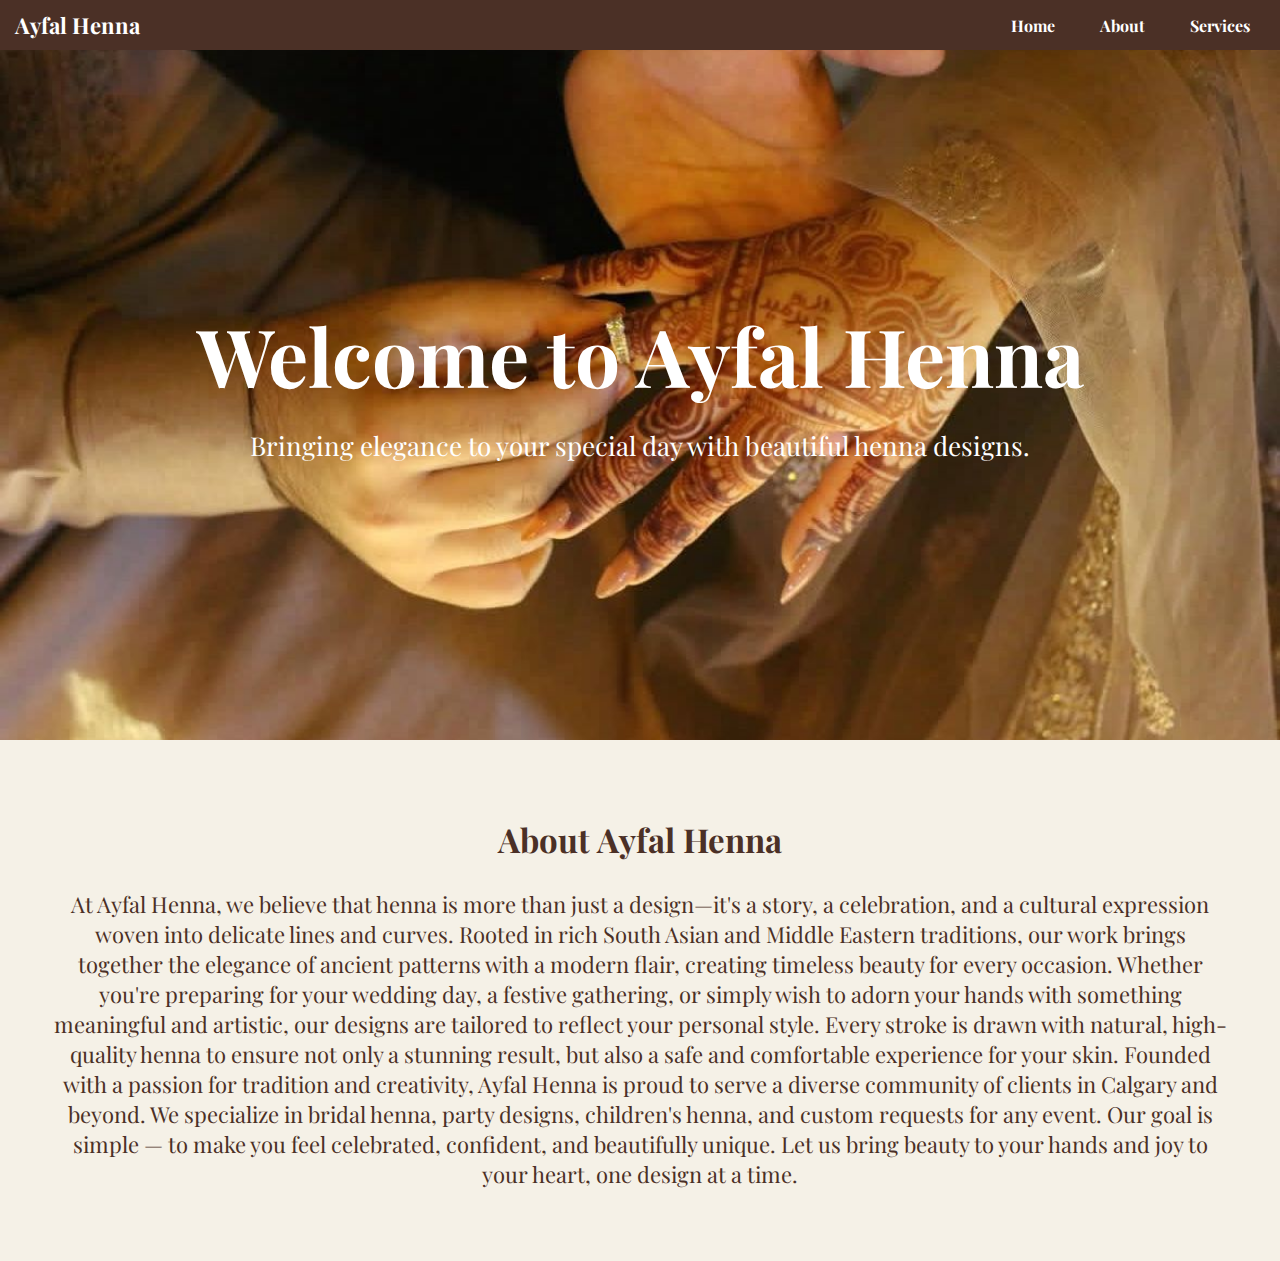
<file: index.html>
<!DOCTYPE html>
<html lang="en">
<head>
    <meta charset="UTF-8">
    <meta name="viewport" content="width=device-width, initial-scale=1.0">
    <link rel="stylesheet" href="styles.css">
    <link rel="preconnect" href="https://fonts.googleapis.com">
    <link rel="preconnect" href="https://fonts.gstatic.com" crossorigin>
    <link href="https://fonts.googleapis.com/css2?family=Libertinus+Mono&family=Playfair+Display:ital,wght@0,400..900;1,400..900&display=swap" rel="stylesheet">

    <title>Ayfal Henna</title>
</head>
<body>
    <header>
    <nav>
        <div class="nav-brand">Ayfal Henna</div>
        <button class="nav-toggle" aria-label="Toggle navigation">
          &#9776;
        </button>
        <ul class="navbar">
            <li> <a href="#home">Home</a></li>
            <li><a href="#services">About</a></li>
            <li><a href="#gallery">Services</a></li>
        </ul>
    </nav>
   </header>
   <section id="home" class="Hero">
    <h1>Welcome to Ayfal Henna</h1>
    <p>Bringing elegance to your special day with beautiful henna designs.</p>
   </section>

   <section id="about" class="content">
    <h2>About Ayfal Henna</h2>
    <p>At Ayfal Henna, we believe that henna is more than just a design—it's a story, a celebration, and a cultural expression woven into delicate lines and curves. Rooted in rich South Asian and Middle Eastern traditions, our work brings together the elegance of ancient patterns with a modern flair, creating timeless beauty for every occasion.

        Whether you're preparing for your wedding day, a festive gathering, or simply wish to adorn your hands with something meaningful and artistic, our designs are tailored to reflect your personal style. Every stroke is drawn with natural, high-quality henna to ensure not only a stunning result, but also a safe and comfortable experience for your skin.

        Founded with a passion for tradition and creativity, Ayfal Henna is proud to serve a diverse community of clients in Calgary and beyond. We specialize in bridal henna, party designs, children's henna, and custom requests for any event. Our goal is simple — to make you feel celebrated, confident, and beautifully unique.

        Let us bring beauty to your hands and joy to your heart, one design at a time.
    </p>
    </section>
    
</body>
</html>
</file>
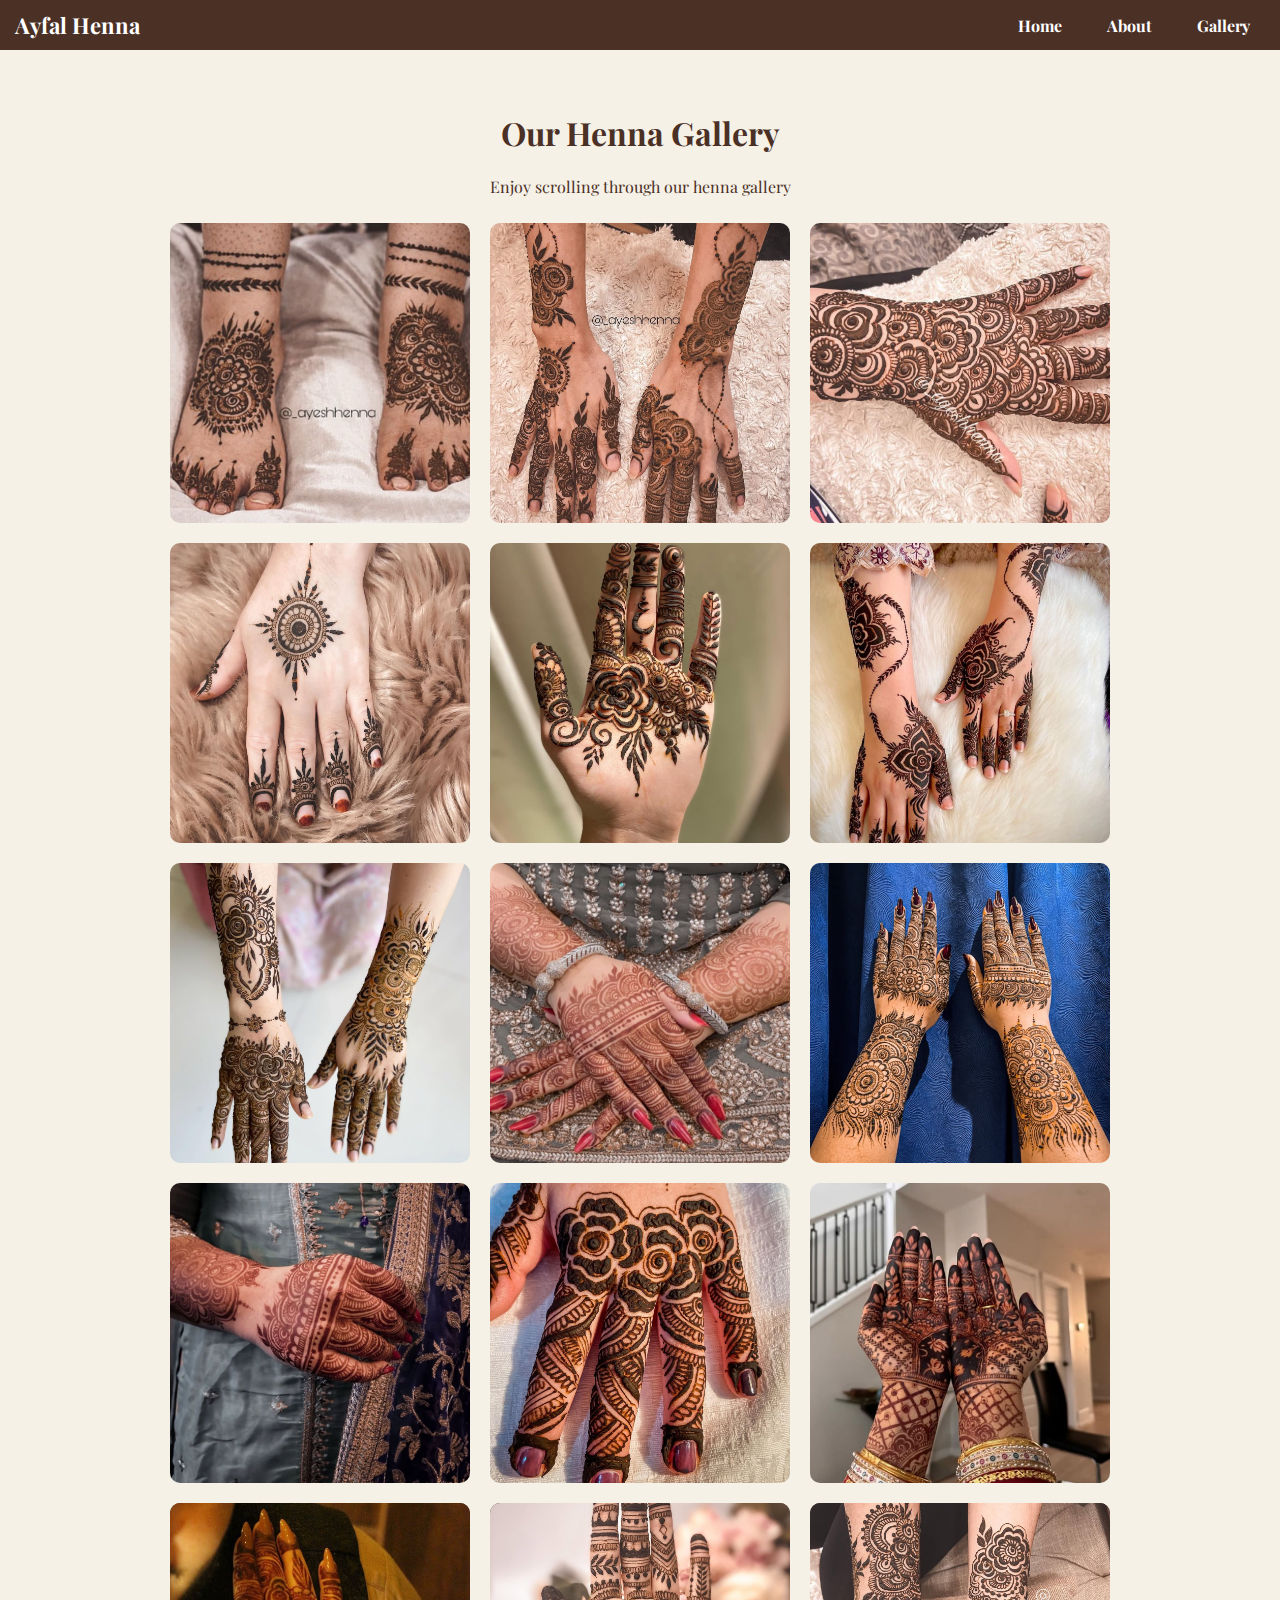
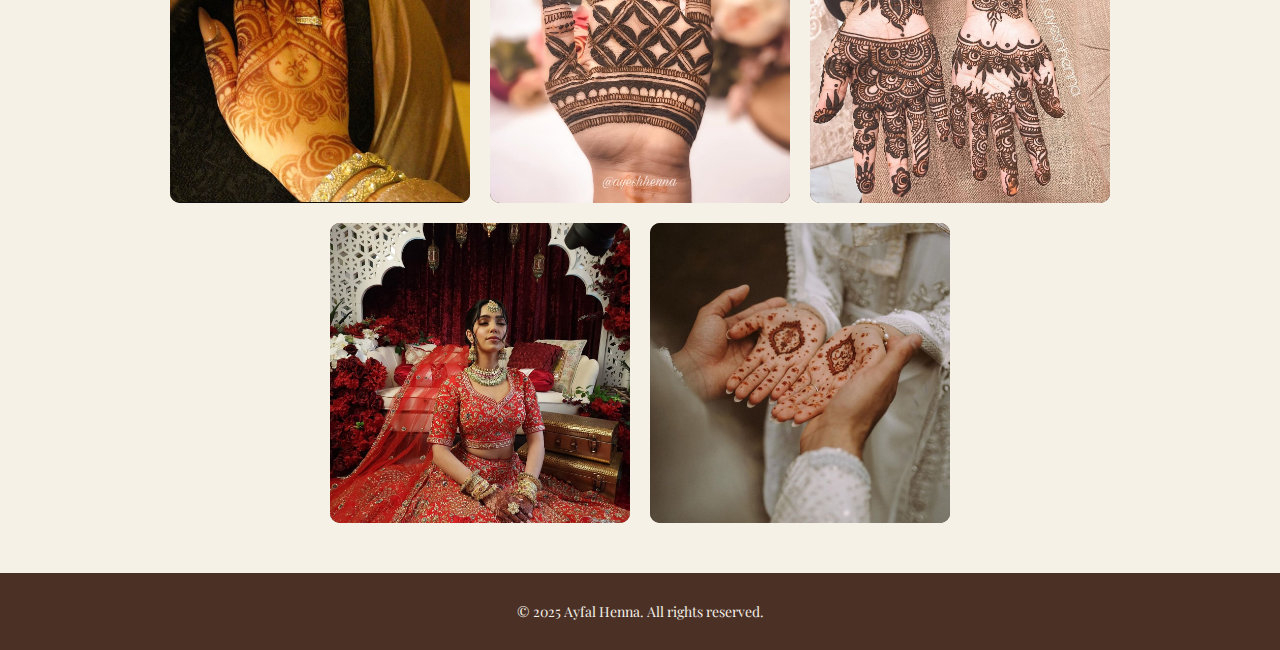
<file: gallery.html>
<!DOCTYPE html>
<html lang="en">
<head>
    <meta charset="UTF-8">
    <meta name="viewport" content="width=device-width, initial-scale=1.0">
    <link rel="stylesheet" href="styles.css">
    <link rel="preconnect" href="https://fonts.googleapis.com">
    <link rel="preconnect" href="https://fonts.gstatic.com" crossorigin>
    <link href="https://fonts.googleapis.com/css2?family=Libertinus+Mono&family=Playfair+Display:ital,wght@0,400..900;1,400..900&display=swap" rel="stylesheet">

    <title>Gallery</title>
</head>
<body>
    <header>
    <nav>
        <div class="nav-brand">Ayfal Henna</div>
        <button class="nav-toggle" aria-label="Toggle navigation">
          &#9776;
        </button>
        <ul class="navbar">
            <li> <a href="index.html#home">Home</a></li>
            <li><a href="index.html#about">About</a></li>
            <li><a href="gallery.html">Gallery</a></li>
        </ul>
    </nav>
   </header>

   <section class="gallery-section">
    <h1>Our Henna Gallery</h1>
    <p>Enjoy scrolling through our henna gallery</p>
    <div class="gallery-container" id="gallery"></div>
   </section>

    <footer>
    <p>&copy; 2025 Ayfal Henna. All rights reserved.</p>
    </footer>
<script src="script.js"></script>
</body>
</html>
</file>
<file: styles.css>
body {
    font-family: 'Playfair Display','Libertinus Mono','Times New Roman', Times, serif;
    margin: 0;
    background-color: #f5f1e7;
    color: #4B3026;
}
 title {
    text-align: center;
    font-size: x-large;
 }

 nav {
    background-color: #4B3026;
    padding: 15px;
    text-align: center;         
 }

 nav a {
  color: white;
  text-decoration: none;
  margin: 0 15px;
  font-weight: bold;
  font-size: 30px;
}

.Hero {
  background-image: url(hero-banner.jpg);
  background-size: cover;
  background-position: center;
  text-align: center;
  padding: 120px 20px;
  color: white;
  height: 50vh;
  display: flex;               
  flex-direction: column;      
  justify-content: center;     
  align-items: center;         
  
}

.Hero h1 {
  font-size: 80px;
  margin: 0;
  color: white;
  font-weight: bold;
  text-align: center;
}

.Hero p {
  font-size: 26px;
  margin-top: 20px;
  color: white;
  text-align: center;
}

.content {
  text-align: center;
  background-color:#f5f1e7;
  font-family: 'Playfair Display', 'Libertinus Mono' 'Times New Roman', Times, serif;
  font-size: 22px;
  padding: 50px;
}

nav {
  background-color: #4B3026;
  padding: 10px 15px;
  display: flex;
  justify-content: space-between;
  align-items: center;
}

.nav-brand {
  color: white;
  font-size: 22px;
  font-weight: bold;
}

.navbar {
  display: flex;
  gap: 15px;
  list-style: none;
  margin: 0;
  padding: 0;
}

.navbar a {
  color: white;
  text-decoration: none;
  font-size: 16px;
}

.nav-toggle {
  display: none;
  font-size: 24px;
  background: none;
  border: none;
  color: white;
  cursor: pointer;
}

@media (max-width: 600px) {
  .navbar {
    display: none;
    flex-direction: column;
  }

  .navbar.active {
    display: flex;
  }

  .nav-toggle {
    display: block;
  }
}
@media (max-width: 800px) {
  .Hero h1 {
    font-size: 30px;
  }
  .Hero p,
  .about-section p {
    font-size: 20px;
  }
  .Hero {
  background-size: cover;
  background-position: center;
  text-align: center;
  }
}

.youtube {
  text-align: center;
  border-radius: 8px;
  min-height: 250px;
}

.youtube p {
  color: #4B3026;
  font-size: 20px;
}

footer {
  background-color: #4B3026;
  size: 35px;
  color: #f5f1e7;
  text-align: center;
  padding: 15px 10px;
  font-size: 14px;
}

.gallery-section {
  padding: 40px 20px;
  text-align: center;
  background-color: #f5f1e7;      
}

.gallery-container {
  text-align: center;
}

.gallery-item {
  display: inline-block;
  width: 300px;
  height: 300px;
  margin: 10px;
  border-radius: 10px;
  overflow: hidden;
  vertical-align: top;
  background-color: #4B3026;
}

.gallery-item img {
  width: 100%;
  height: 100%;
  object-fit: cover;
  display: block;
}
</file>
